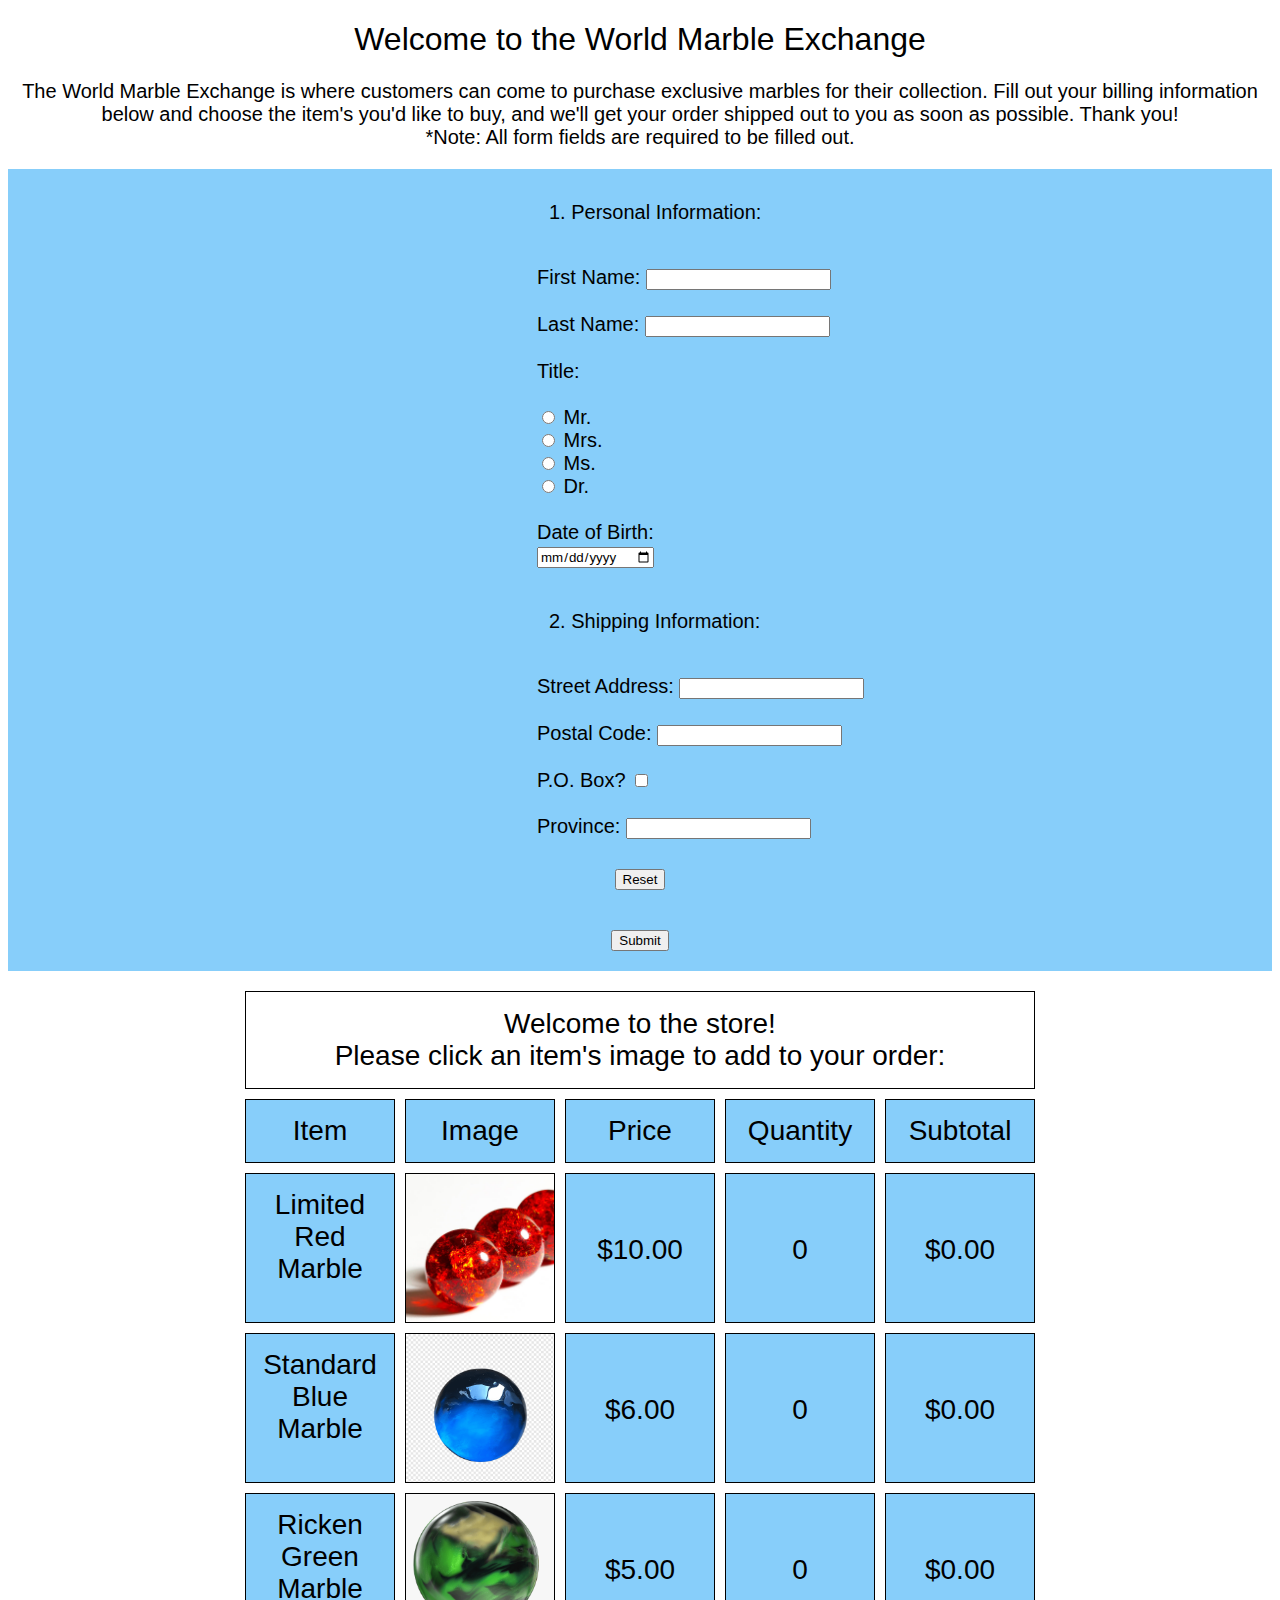
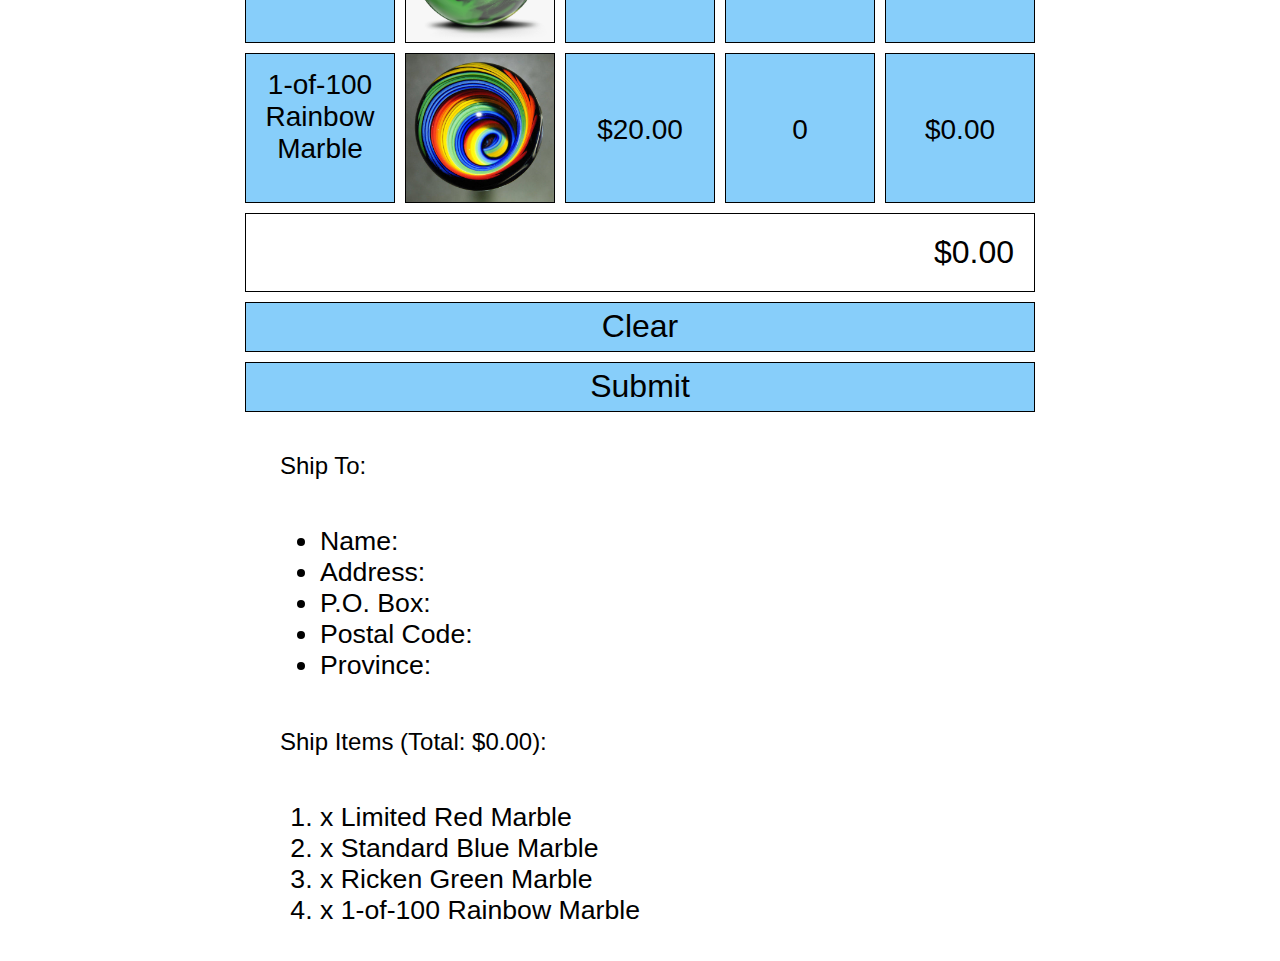
<file: marble-exchange/index.html>
<!DOCTYPE html>
<html lang="en">

<head>
    <meta charset="UTF-8">
    <meta http-equiv="X-UA-Compatible" content="IE=edge">
    <meta name="viewport" content="width=device-width, initial-scale=1.0">
    <link rel="stylesheet" href="style.css">
    <script type="json" src="data.json"></script>
    <script src="script.js" defer></script>
    <title>Storefront</title>
</head>

<body>

    <h1>Welcome to the World Marble Exchange</h1>
    <p>The World Marble Exchange is where customers can come to purchase exclusive marbles for their collection. Fill
        out your billing information below and choose the item's you'd like to buy, and we'll get your order shipped out
        to you as soon as possible. Thank you!<br>*Note: All form fields are required to be filled out.
    </p>
    <section class="form-wrapper">

        <div id="error"></div>
        <form id="form">
            <fieldset>
                <legend><span class="number">1.</span> Personal Information:</legend><br>
                <label for="fname">First Name:</label>
                <input type="text" id="fname" name="user_first_name"><br><br>

                <label for="lname">Last Name:</label>
                <input type="text" id="lname" name="user_last_name"><br><br>

                <label>Title:</label><br><br>

                <input type="radio" id="mr" value="Mr." name="user_title">
                <label for="mr">Mr.</label><br>


                <input type="radio" id="mrs" value="Mrs." name="user_title">
                <label for="mrs">Mrs.</label><br>


                <input type="radio" id="ms" value="Ms." name="user_title">
                <label for="ms">Ms.</label><br>


                <input type="radio" id="dr" value="Dr." name="user_title">
                <label for="dr">Dr.</label><br><br>

                <label for="dob">Date of Birth:</label><br>
                <input type="date" id="dob" name="user_dob">

            </fieldset>
            <fieldset>
                <legend><span class="number">2.</span> Shipping Information:</legend><br>
                <label for="address">Street Address:</label>
                <input type="text" id="address" name="user_address"><br><br>

                <label for="postal">Postal Code:</label>
                <input type="text" id="postal" name="user_postal"><br><br>

                <label for="pobox">P.O. Box?</label>
                <input type="checkbox" id="pobox" name="user_pobox"><br><br>

                <label for="prov">Province:</label>
                <input list="provinces" id="prov" name="user_province">

                <datalist id="provinces">
                    <option value="Alberta"></option>
                    <option value="British Columbia"></option>
                    <option value="Manitoba"></option>
                    <option value="New Brunswick"></option>
                    <option value="Newfoundland and Labrador"></option>
                    <option value="Nova Scotia"></option>
                    <option value="Ontario"></option>
                    <option value="Prince Edward Island"></option>
                    <option value="Quebec"></option>
                    <option value="Saskatchewan"></option>
                </datalist>
            </fieldset>

            <input type="reset">
        </form>
        <button id="submit-form">Submit</button>
    </section>
    <div class="grid">
        <div class="welcome">Welcome to the store!<br> Please click an item's image to add to your order:</div>

        <div class="heading">Item</div>
        <div class="heading">Image</div>
        <div class="heading">Price</div>
        <div class="heading">Quantity</div>
        <div class="heading">Subtotal</div>

        <div id="item1name" class="heading"></div>
        <button data-item value="item1" id="button1"></button>
        <div data-item1price></div>
        <div data-item1quantity class="total">0</div>
        <div data-item1sub class="total">$0.00</div>

        <div id="item2name" class="heading"></div>
        <button data-item value="item2" id="button2"></button>
        <div data-item2price></div>
        <div data-item2quantity class="total">0</div>
        <div data-item2sub class="total">$0.00</div>

        <div id="item3name" class="heading"></div>
        <button data-item value="item3" id="button3"></button>
        <div data-item3price></div>
        <div data-item3quantity class="total">0</div>
        <div data-item3sub class="total">$0.00</div>

        <div id="item4name" class="heading"></div>
        <button data-item value="item4" id="button4"></button>
        <div data-item4price></div>
        <div data-item4quantity class="total">0</div>
        <div data-item4sub class="total">$0.00</div>

        <div data-total class="total" id="grand-total">$0.00</div>
        <button data-clear class="aux-button">Clear</button>
        <button data-submit class="aux-button">Submit</button>
    </div>

    <div class="personal">
        <h2>Ship To: </h2>
        <ul>
            <li id="li-name">Name: </li>
            <!--<li id="#li-dob">D.O.B.: </li>-->
            <li id="li-address">Address:</li>
            <li id="li-pobox">P.O. Box:</li>
            <li id="li-postal">Postal Code: </li>
            <li id="li-province">Province: </li>
        </ul>
        <h2 id="ship-items">Ship Items (Total: $0.00): </h2>
        <ol>
            <li id="li-red">x Limited Red Marble</li>
            <li id="li-blue">x Standard Blue Marble</li>
            <li id="li-green">x Ricken Green Marble</li>
            <li id="li-rainbow">x 1-of-100 Rainbow Marble</li>
        </ol>
    </div>
</body>

</html>
</file>
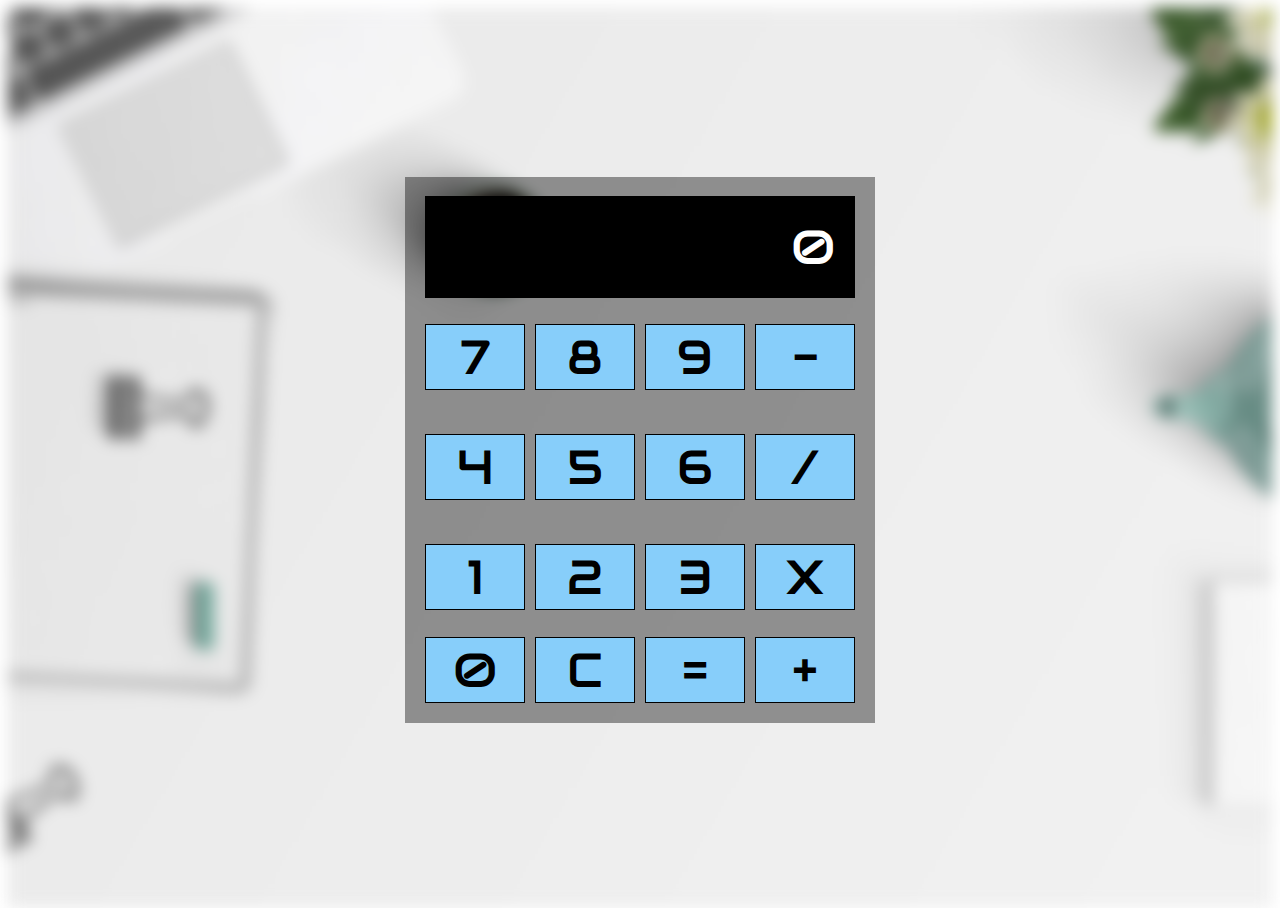
<file: web-calculator/index.html>
<!DOCTYPE html>
<html lang="en">

<head>
    <meta charset="UTF-8">
    <meta http-equiv="X-UA-Compatible" content="IE=edge">
    <meta name="viewport" content="width=device-width, initial-scale=1.0">
    <link rel="stylesheet" href="https://fonts.googleapis.com/css?family=Audiowide">
    <style>
        *,
        *::before,
        *::after {
            box-sizing: border-box;
            font-weight: normal;
            font-family: "Audiowide", sans-serif;
        }

        body,
        html {
            height: 100%;
        }

        .background {

            background-image: url("pexels-pixabay-434337.jpg");
            filter: blur(8px);
            height: 100%;
            background-position: center;
            background-repeat: no-repeat;
            background-size: cover;
        }

        .grid {
            background-color: rgb(0, 0, 0);
            background-color: rgba(0, 0, 0, 0.4);
            color: white;
            position: absolute;
            top: 50%;
            left: 50%;
            transform: translate(-50%, -50%);
            z-index: 2;
            padding: 20px;
            text-align: center;
            display: grid;
            align-items: center;
            justify-content: center;
            grid-gap: 10px;
            grid-template-columns: repeat(4, 100px);
            grid-template-rows: repeat(4, 100px);
        }

        .grid button {
            border: 1px solid black;
            outline: none;
            font-size: 3rem;
            background-color: lightskyblue;

        }

        .grid button:hover {
            background-color: aliceblue;
        }

        .output {
            grid-column: 1 / -1;
            background-color: black;
            text-align: right;
            padding: 20px;
            font-size: 3rem;
        }

        .output result {
            color: black;
        }
    </style>
    <script src="script.js" defer></script>
    <title>Calculator</title>
</head>

<body>
    <div class="background"></div>
    <div class="grid">
        <div class="output">
            <div data-result class="result">0</div>
        </div>
        <button data-number>7</button>
        <button data-number>8</button>
        <button data-number>9</button>
        <button data-operation>-</button>
        <button data-number>4</button>
        <button data-number>5</button>
        <button data-number>6</button>
        <button data-operation>/</button>
        <button data-number>1</button>
        <button data-number>2</button>
        <button data-number>3</button>
        <button data-operation>X</button>
        <button data-number>0</button>
        <button data-clear>C</button>
        <button data-equals>=</button>
        <button data-operation>+</button>
    </div>

</body>

</html>
</file>
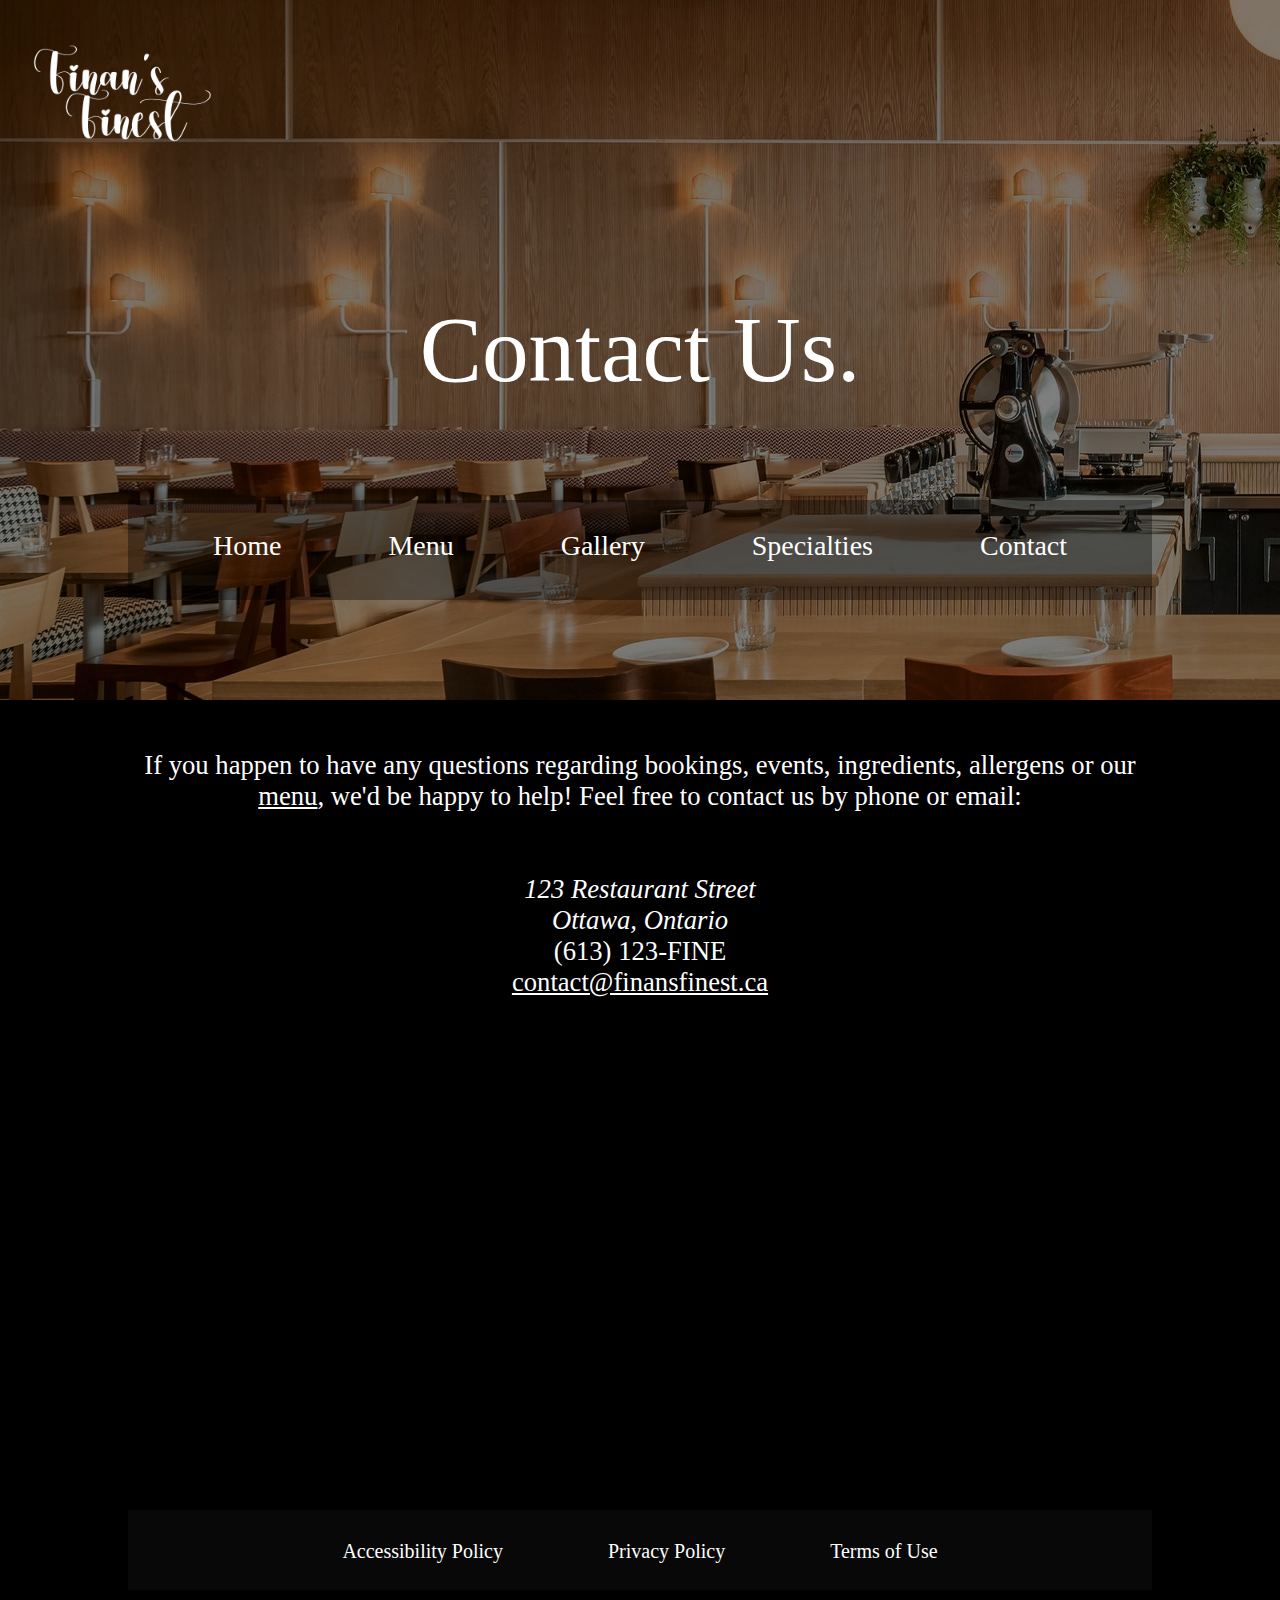
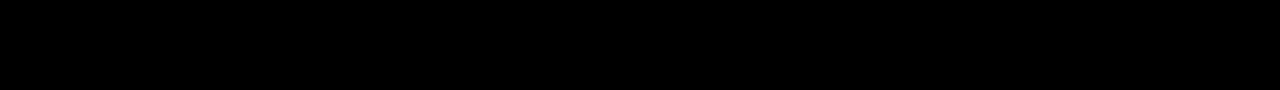
<file: restaurant/contact.html>
<!DOCTYPE html>
<html lang="en">

<head>
    <meta charset="UTF-8">
    <meta http-equiv="X-UA-Compatible" content="IE=edge">
    <meta name="viewport" content="width=device-width, initial-scale=1.0">
    <meta author="Jai Gaignery">
    <meta email="gaig0002@algonquinlive.com">
    <meta student-number="041035546">
    <link rel="stylesheet" href="style.css">
    <title>Finan's Finest - Contact</title>
</head>

<body>
    <div id="contact-topper">
        <header>
            <a href="index.html"> <img src="images/logo.png" alt="logo"></a>
        </header>

        <div class="top-container">

            <div class="topic">
                Contact Us.
            </div>

            <nav>
                <a href="index.html">Home</a>
                <a href="menu.html">Menu</a>
                <a href="gallery.html">Gallery</a>
                <a href="specialties.html">Specialties</a>
                <a href="contact.html">Contact</a>
                
            </nav>
        </div>
    </div>
    <div class="container">
        <main>
            If you happen to have any questions regarding bookings, events, ingredients, allergens or our <a href="menu.html">menu</a>, we'd be
            happy to help!
            Feel free to contact us by phone or email:<br><br><br>

            <address>
                123 Restaurant Street<br>
                Ottawa, Ontario
            </address>
            (613) 123-FINE<br>
            <a href="mailto:fluffyfriends@catdaycare.ca?subject=inquiry%20from%20website">
                contact@finansfinest.ca</a><br><br><br>

            <section class="map">
                <iframe
                    src="https://www.google.com/maps/embed?pb=!1m18!1m12!1m3!1d2804.047151264898!2d-75.76292608423601!3d45.347860449219475!2m3!1f0!2f0!3f0!3m2!1i1024!2i768!4f13.1!3m3!1m2!1s0x4cce07afd713c56d%3A0xb73cbaee6d47a756!2s1385%20Woodroffe%20Ave%2C%20Nepean%2C%20ON%20K2G%201V8!5e0!3m2!1sen!2sca!4v1636079202860!5m2!1sen!2sca"
                    width="600" height="450" style="border:0;" allowfullscreen="" loading="lazy"></iframe>
            </section>

        </main>

        <footer>
            <nav>
                <a href="#">Accessibility Policy</a>
                <a href="#">Privacy Policy</a>
                <a href="#">Terms of Use</a>
            </nav>
        </footer>
    </div>
</body>

</html>
</file>
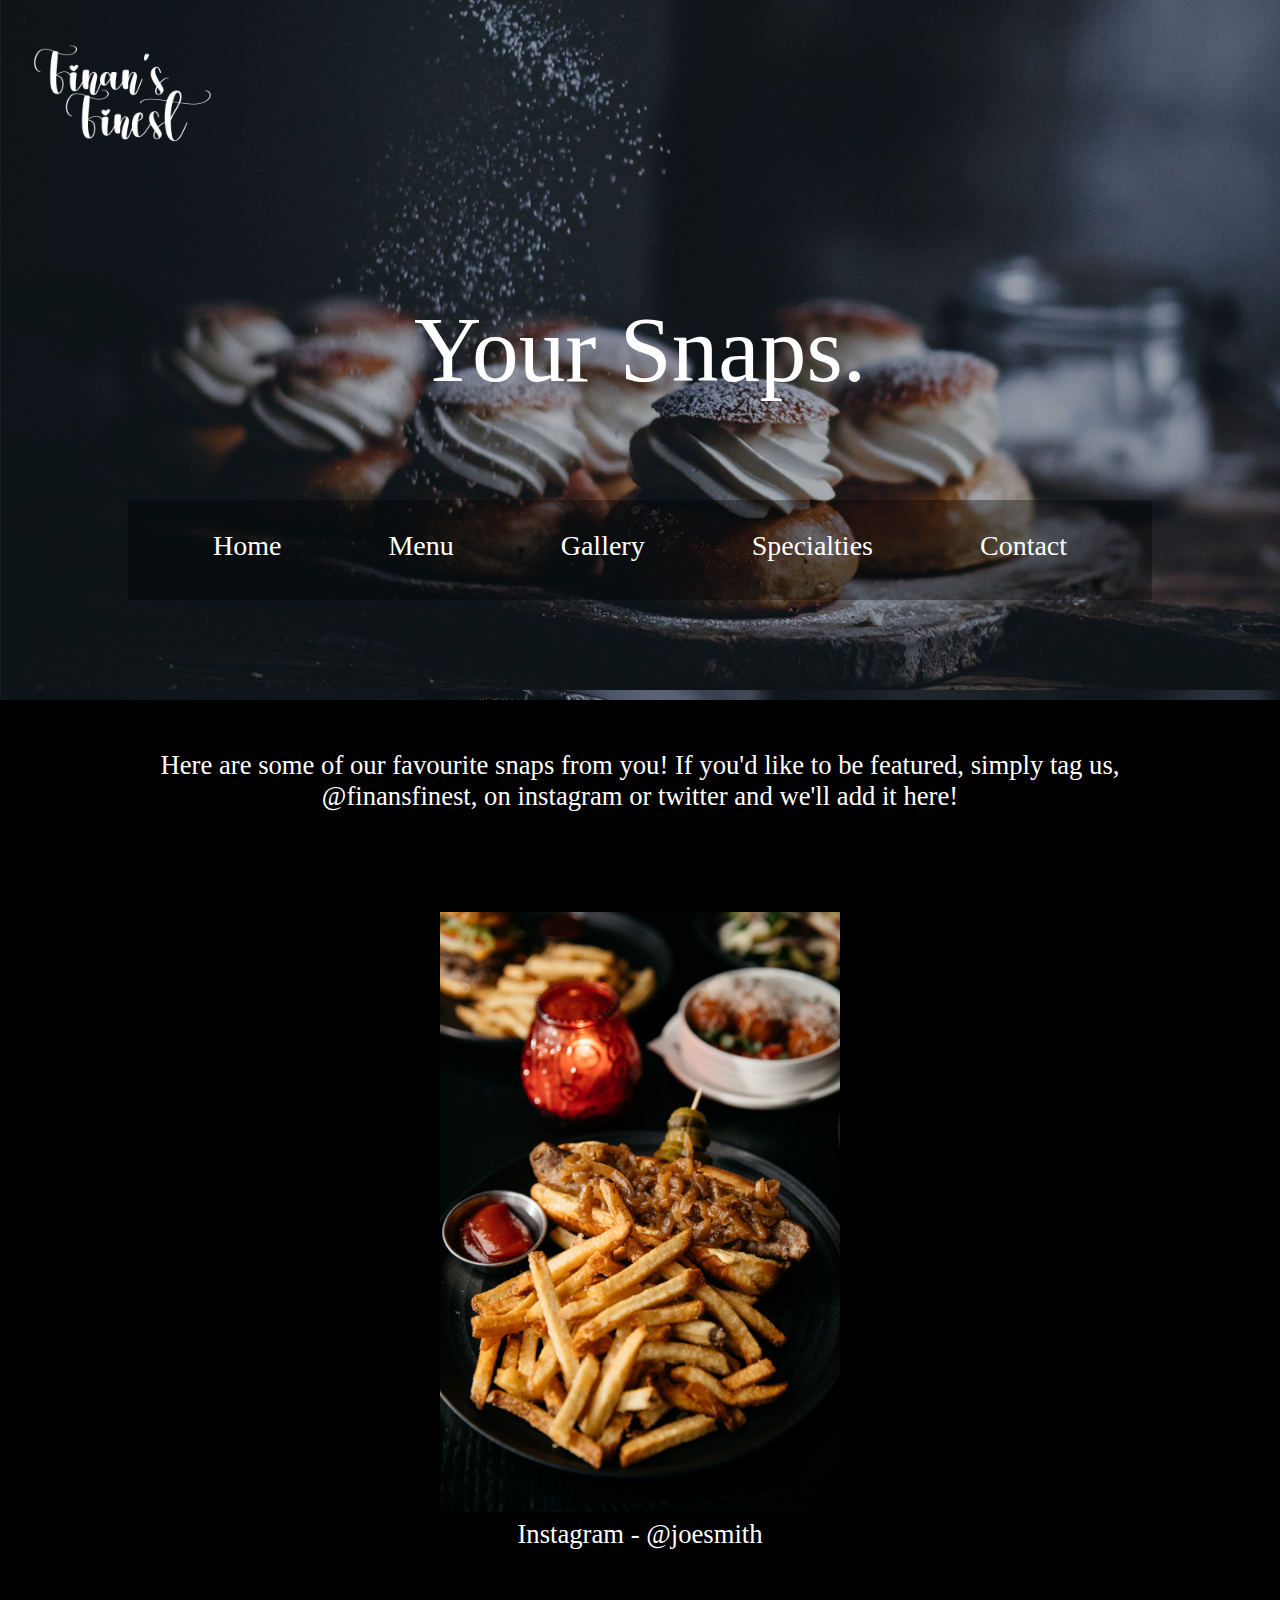
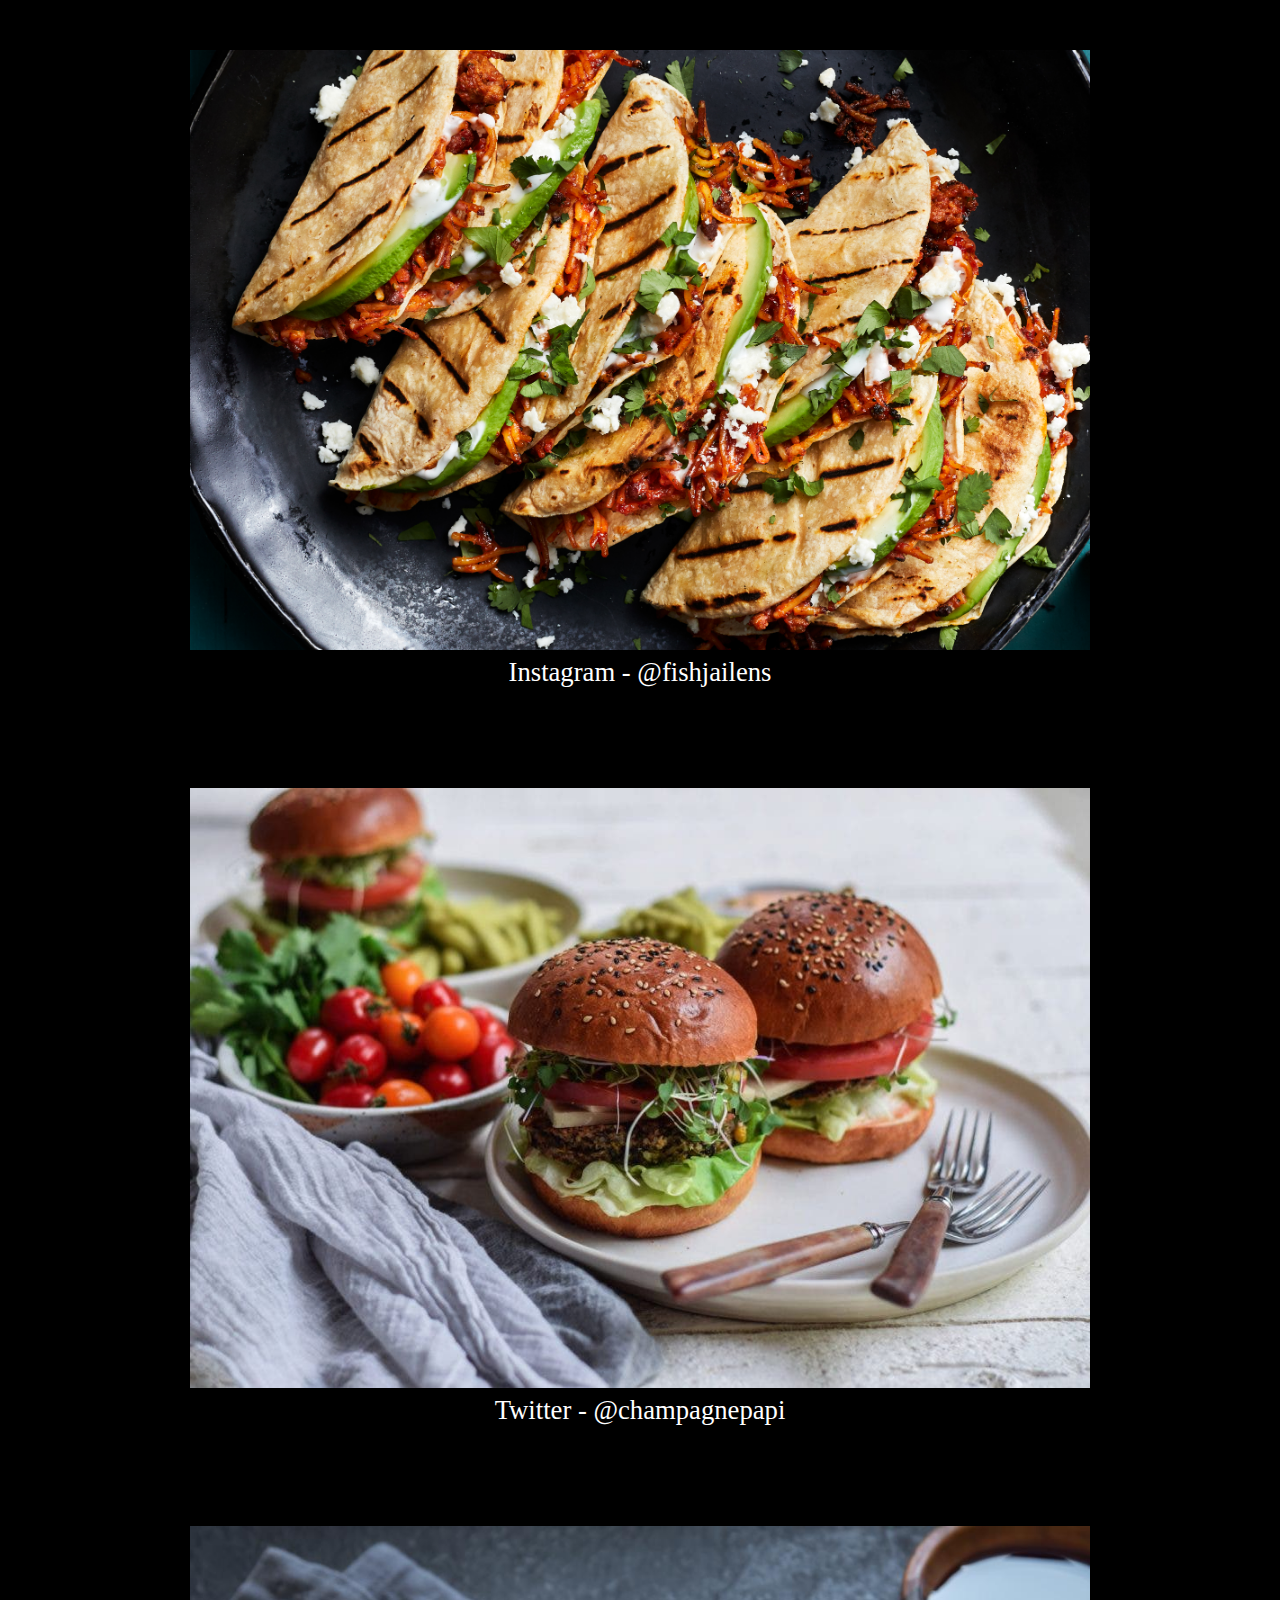
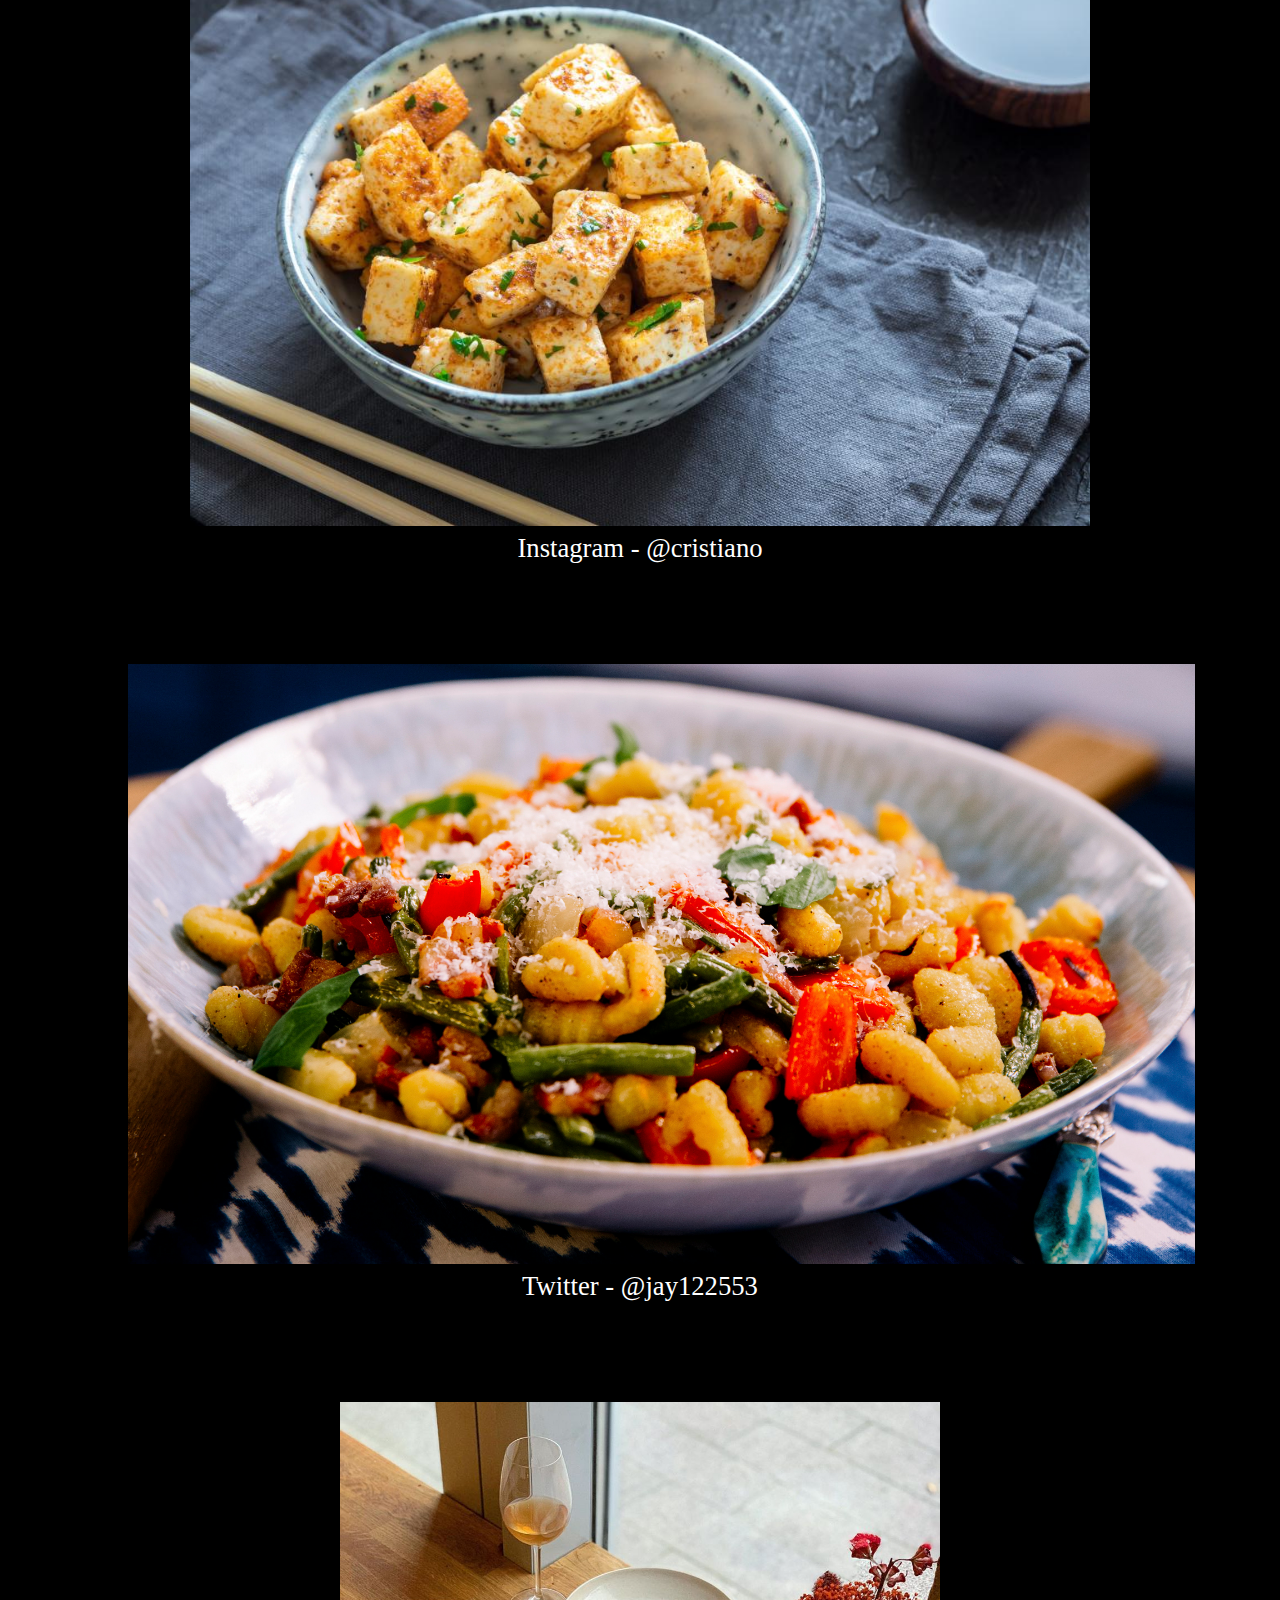
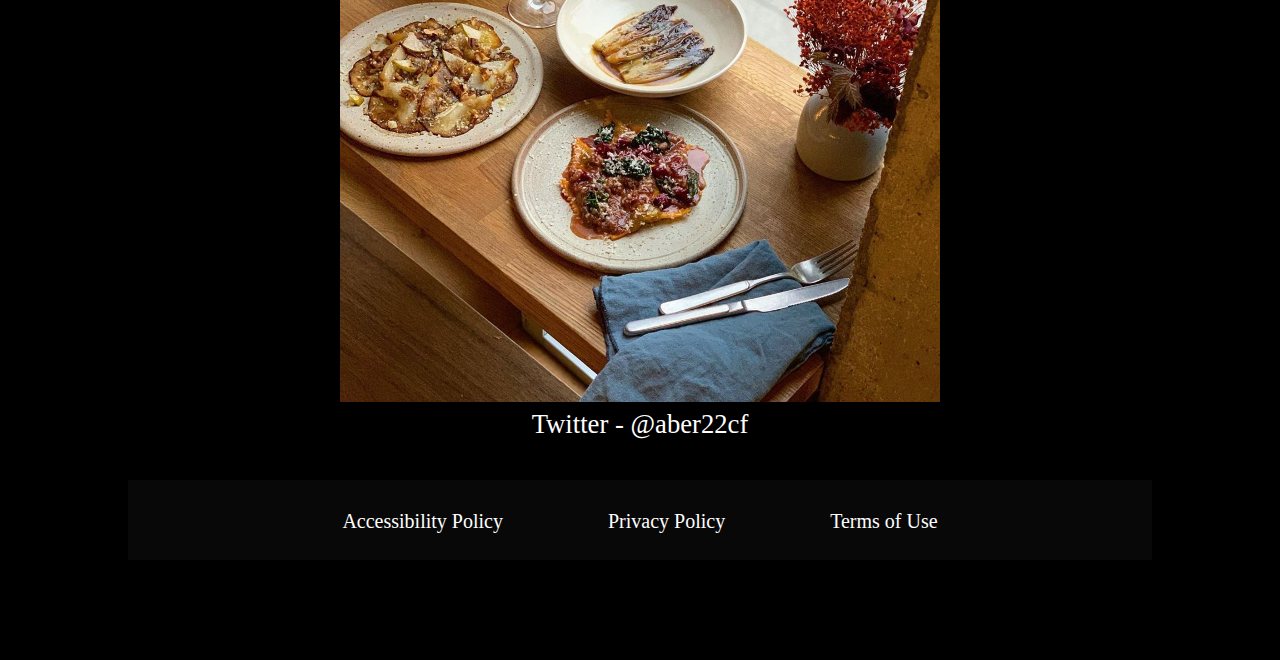
<file: restaurant/gallery.html>
<!DOCTYPE html>
<html lang="en">

<head>
    <meta charset="UTF-8">
    <meta http-equiv="X-UA-Compatible" content="IE=edge">
    <meta name="viewport" content="width=device-width, initial-scale=1.0">
    <meta author="Jai Gaignery">
    <meta email="gaig0002@algonquinlive.com">
    <meta student-number="041035546">
    <link rel="stylesheet" href="style.css">
    <title>Finan's Finest - Gallery</title>
</head>

<body>
    <div id="gallery-topper">

        <header>
            <a href="index.html"> <img src="images/logo.png" alt="logo"></a>
        </header>

        <div class="top-container">

            <div class="topic">
                Your Snaps.
            </div>

            <nav>
                <a href="index.html">Home</a>
                <a href="menu.html">Menu</a>
                <a href="gallery.html">Gallery</a>
                <a href="specialties.html">Specialties</a>
                <a href="contact.html">Contact</a>
            </nav>
        </div>
    </div>
    <div class="container">
        <main>
            Here are some of our favourite snaps from you! If you'd like to be featured, simply tag us, @finansfinest,
            on instagram or twitter and we'll add it here!
            <div id="gallery-img">
                <img src="images/101+Food+Photography+Tips.jfif" alt="@joemsith instagram photo"><figcaption>Instagram - @joesmith</figcaption>
                <img src="images/fideos-secos-tacos-FT-RECIPE0420-1.jpg" alt="@fishjailens instagram photo"><figcaption>Instagram - @fishjailens</figcaption>
                <img src="images/BBBURGER8-1024x683-1024x683.jpg" alt="@champagnepapi twitter photo"><figcaption>Twitter - @champagnepapi</figcaption>
                <img src="images/stir-fried-tofu-in-a-bowl-which-is-part-of-the-soft-food-diet.jpg" alt="@cristiano instagram photo"><figcaption>Instagram - @cristiano</figcaption>
                <img src="images/8080891.jpg" alt="@jay122553 twitter photo"><figcaption>Twitter - @jay122553</figcaption>
                <img src="images/72201240-745268935969709-764258836165042275-n-1600337316.jpg" alt="@aber22cf twitter photo"><figcaption>Twitter - @aber22cf</figcaption>
            </div>
        </main>

        <footer>
            <nav>
                <a href="#">Accessibility Policy</a>
                <a href="#">Privacy Policy</a>
                <a href="#">Terms of Use</a>
            </nav>
        </footer>
    </div>
</body>

</html>
</file>
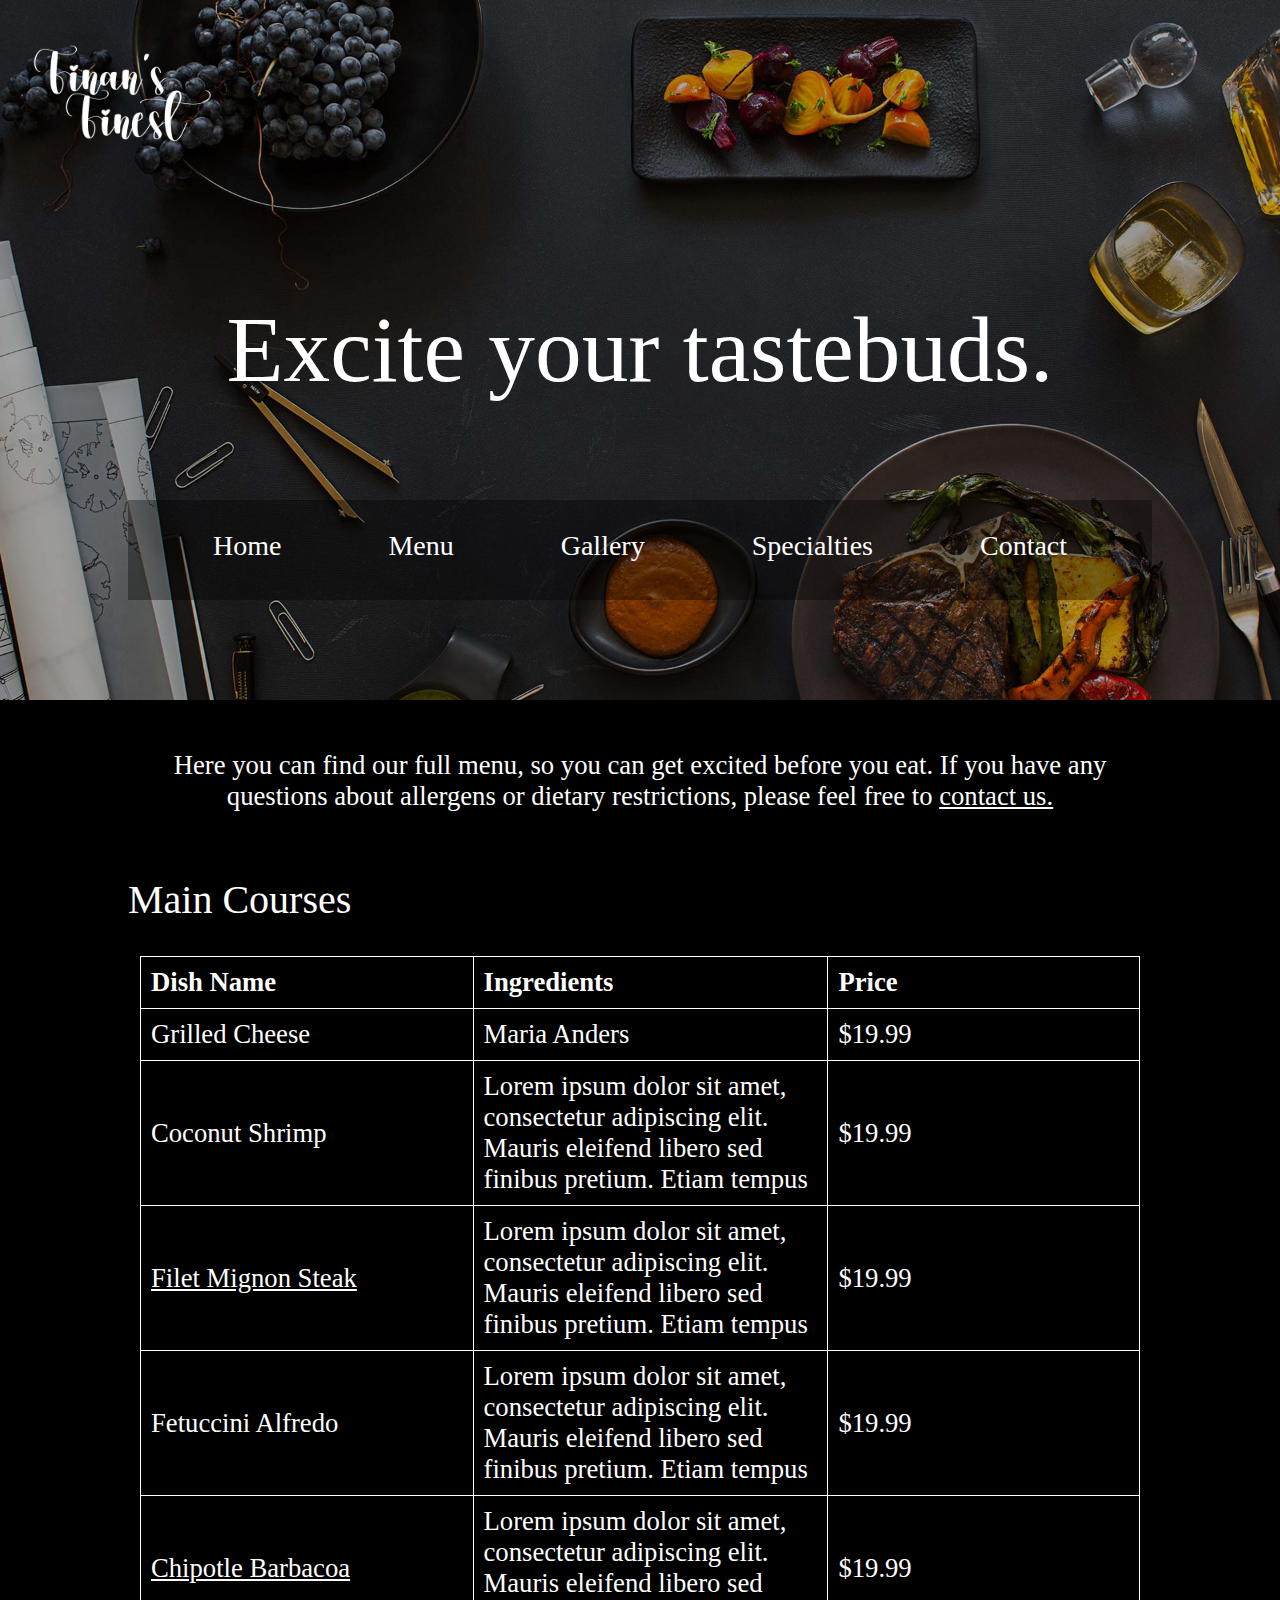
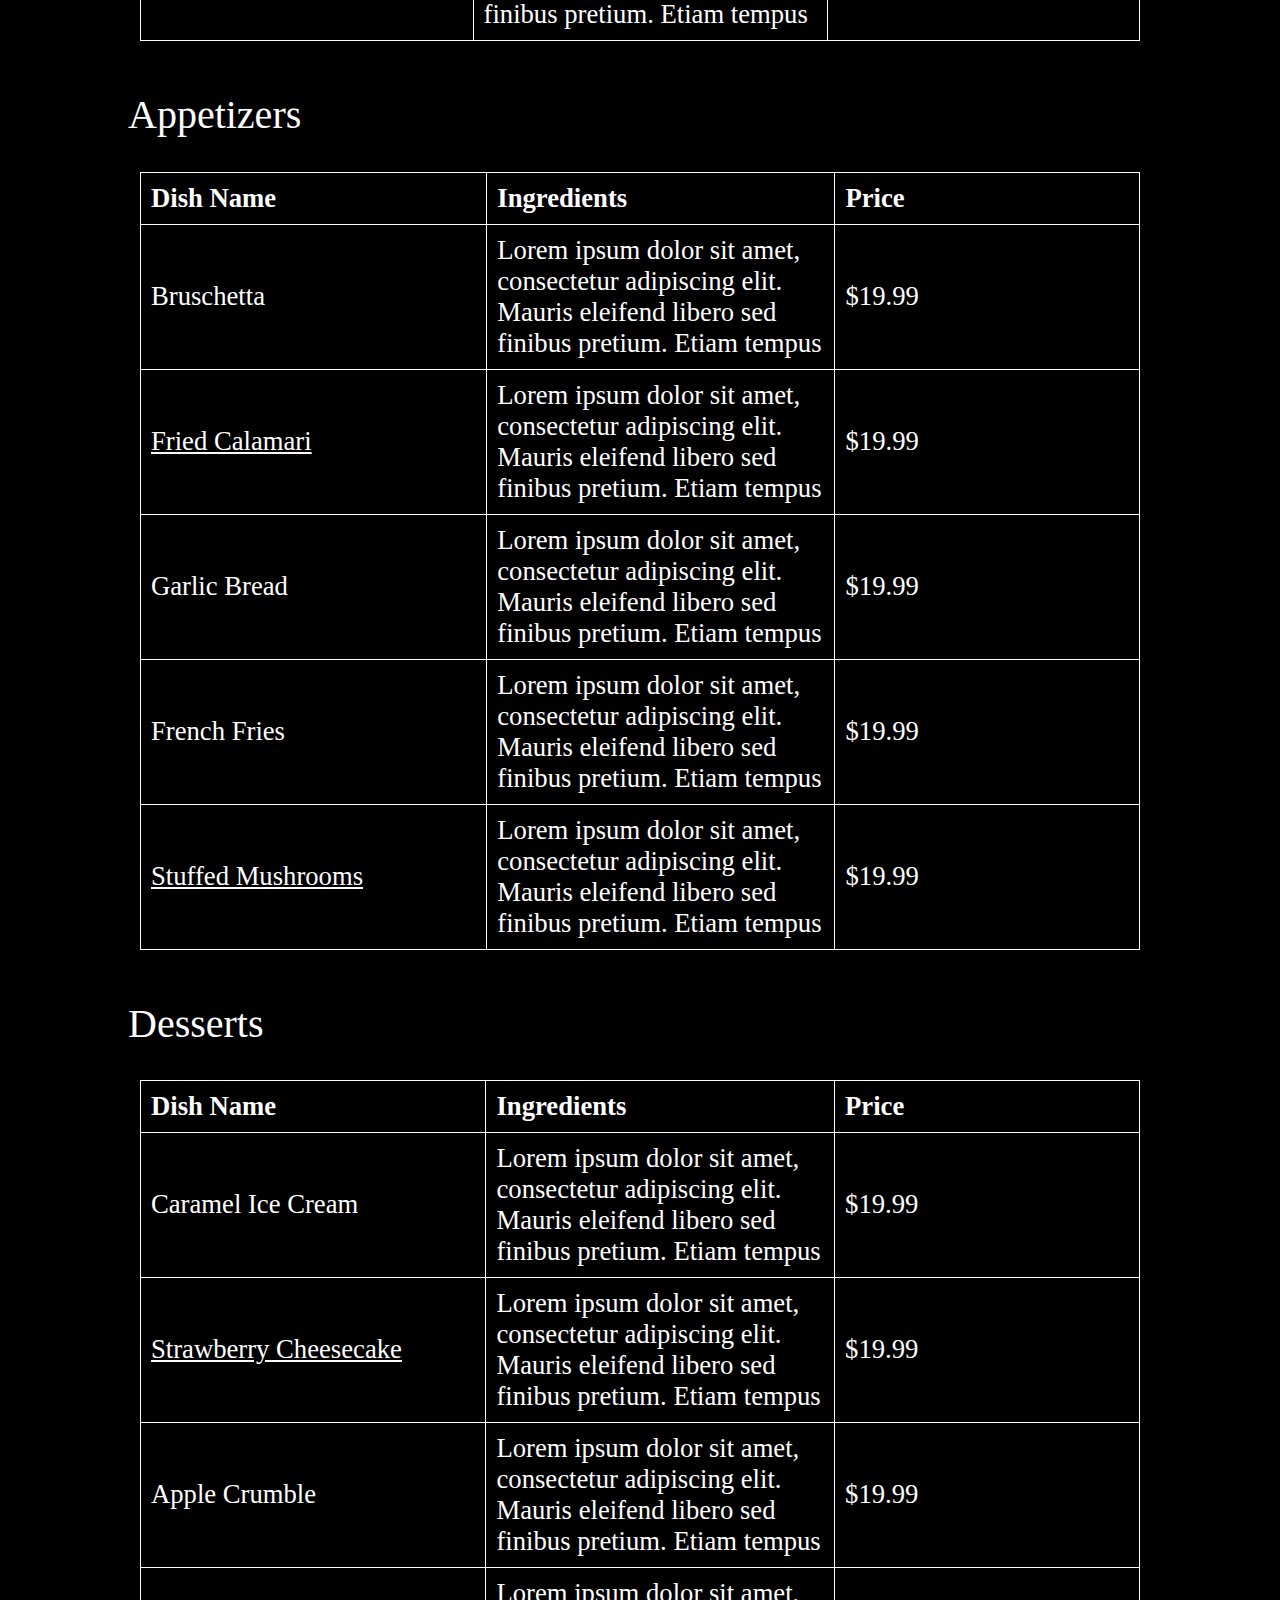
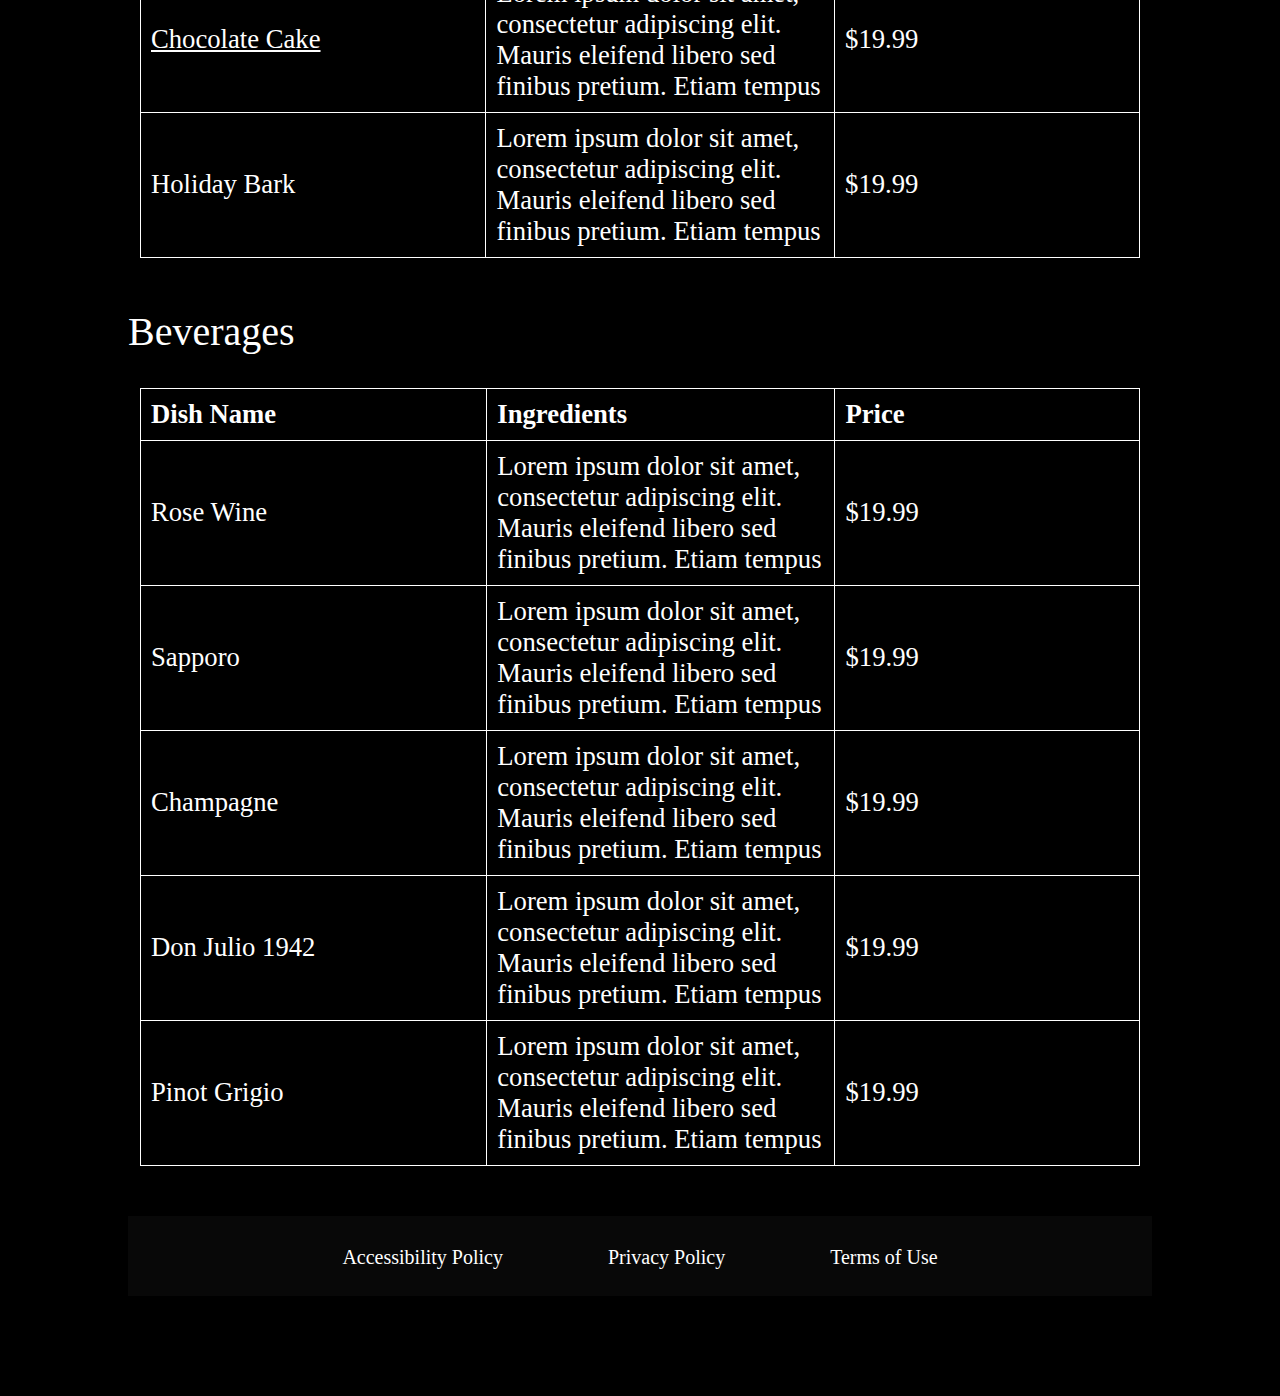
<file: restaurant/menu.html>
<!DOCTYPE html>
<html lang="en">

<head>
    <meta charset="UTF-8">
    <meta http-equiv="X-UA-Compatible" content="IE=edge">
    <meta name="viewport" content="width=device-width, initial-scale=1.0">
    <meta author="Jai Gaignery">
    <meta email="gaig0002@algonquinlive.com">
    <meta student-number="041035546">
    <link rel="stylesheet" href="style.css">
    <title>Finan's Finest - Menu</title>
</head>

<body>
    <div id="menu-topper">
        <header>
            <a href="index.html"> <img src="images/logo.png" alt="logo"></a>
        </header>

        <div class="top-container">

            <div class="topic">
                Excite your tastebuds.
            </div>

            <nav>
                <a href="index.html">Home</a>
                <a href="menu.html">Menu</a>
                <a href="gallery.html">Gallery</a>
                <a href="specialties.html">Specialties</a>
                <a href="contact.html">Contact</a>
            </nav>
        </div>
    </div>
    <div class="container">
        <main>
            Here you can find our full menu, so you can get excited before you eat. If you have any questions about
            allergens
            or dietary restrictions, please feel free to <a href="contact.html">contact us.</a><br><br>

            <h2>Main Courses</h2>
            <table>
                <tr>
                    <th>Dish Name</th>
                    <th>Ingredients</th>
                    <th>Price</th>
                </tr>
                <tr>
                    <td>Grilled Cheese</td>
                    <td>Maria Anders</td>
                    <td>$19.99</td>
                </tr>
                <tr>
                    <td>Coconut Shrimp</td>
                    <td>Lorem ipsum dolor sit amet, consectetur adipiscing elit. Mauris eleifend libero sed finibus pretium. Etiam
            tempus</td>
                    <td>$19.99</td>
                </tr>
                <tr>
                    <td><a href="specialties.html#fm" id="fm">Filet Mignon Steak</a></td>
                    <td>Lorem ipsum dolor sit amet, consectetur adipiscing elit. Mauris eleifend libero sed finibus pretium. Etiam
            tempus</td>
                    <td>$19.99</td>
                </tr>
                <tr>
                    <td>Fetuccini Alfredo</td>
                    <td>Lorem ipsum dolor sit amet, consectetur adipiscing elit. Mauris eleifend libero sed finibus pretium. Etiam
            tempus</td>
                    <td>$19.99</td>
                </tr>
                <tr>
                    <td><a href="specialties.html#cb" id="cb">Chipotle Barbacoa</a></td>
                    <td>Lorem ipsum dolor sit amet, consectetur adipiscing elit. Mauris eleifend libero sed finibus pretium. Etiam
                        tempus</td>
                    <td>$19.99</td>
                </tr>
            </table>

            <h2>Appetizers</h2>
            <table>
                <tr>
                    <th>Dish Name</th>
                    <th>Ingredients</th>
                    <th>Price</th>
                </tr>
                <tr>
                    <td>Bruschetta</td>
                    <td>Lorem ipsum dolor sit amet, consectetur adipiscing elit. Mauris eleifend libero sed finibus pretium. Etiam
                        tempus</td>
                    <td>$19.99</td>
                </tr>
                <tr>
                    <td><a href="specialties.html#fc" id="fc">Fried Calamari</a></td>
                    <td>Lorem ipsum dolor sit amet, consectetur adipiscing elit. Mauris eleifend libero sed finibus pretium. Etiam
                        tempus</td>
                    <td>$19.99</td>
                    </tr>
                <tr>
                    <td>Garlic Bread</td>
                    <td>Lorem ipsum dolor sit amet, consectetur adipiscing elit. Mauris eleifend libero sed finibus pretium. Etiam
                        tempus</td>
                    <td>$19.99</td>
                </tr>
                <tr>
                    <td>French Fries</td>
                    <td>Lorem ipsum dolor sit amet, consectetur adipiscing elit. Mauris eleifend libero sed finibus pretium. Etiam
                        tempus</td>
                    <td>$19.99</td>
                </tr>
                <tr>
                    <td><a href="specialties.html#sm" id="sm">Stuffed Mushrooms</a></td>
                    <td>Lorem ipsum dolor sit amet, consectetur adipiscing elit. Mauris eleifend libero sed finibus pretium. Etiam
                        tempus</td>
                    <td>$19.99</td>
                </tr>
            </table>

            <h2>Desserts</h2>
            <table>
                <tr>
                    <th>Dish Name</th>
                    <th>Ingredients</th>
                    <th>Price</th>
                </tr>
                <tr>
                    <td>Caramel Ice Cream</td>
                    <td>Lorem ipsum dolor sit amet, consectetur adipiscing elit. Mauris eleifend libero sed finibus pretium. Etiam
                        tempus</td>
                    <td>$19.99</td>
                </tr>
                <tr>
                    <td><a href="specialties.html#sc" id="sc">Strawberry Cheesecake</a></td>
                    <td>Lorem ipsum dolor sit amet, consectetur adipiscing elit. Mauris eleifend libero sed finibus pretium. Etiam
                        tempus</td>
                    <td>$19.99</td>
                </tr>
                <tr>
                    <td>Apple Crumble</td>
                    <td>Lorem ipsum dolor sit amet, consectetur adipiscing elit. Mauris eleifend libero sed finibus pretium. Etiam
                        tempus</td>
                    <td>$19.99</td>
                </tr>
                <tr>
                    <td><a href="specialties.html#cc" id="cc">Chocolate Cake</a></td>
                    <td>Lorem ipsum dolor sit amet, consectetur adipiscing elit. Mauris eleifend libero sed finibus pretium. Etiam
                        tempus</td>
                    <td>$19.99</td>
                </tr>
                <tr>
                    <td>Holiday Bark</td>
                    <td>Lorem ipsum dolor sit amet, consectetur adipiscing elit. Mauris eleifend libero sed finibus pretium. Etiam
                        tempus</td>
                    <td>$19.99</td>
                </tr>
            </table>

            <h2>Beverages</h2>
            <table>
                <tr>
                    <th>Dish Name</th>
                    <th>Ingredients</th>
                    <th>Price</th>
                </tr>
                <tr>
                    <td>Rose Wine</td>
                    <td>Lorem ipsum dolor sit amet, consectetur adipiscing elit. Mauris eleifend libero sed finibus pretium. Etiam
                        tempus</td>
                    <td>$19.99</td>
                </tr>
                <tr>
                    <td>Sapporo</td>
                    <td>Lorem ipsum dolor sit amet, consectetur adipiscing elit. Mauris eleifend libero sed finibus pretium. Etiam
                        tempus</td>
                    <td>$19.99</td>
                </tr>
                <tr>
                    <td>Champagne</td>
                    <td>Lorem ipsum dolor sit amet, consectetur adipiscing elit. Mauris eleifend libero sed finibus pretium. Etiam
                        tempus</td>
                    <td>$19.99</td>
                </tr>
                <tr>
                    <td>Don Julio 1942</td>
                    <td>Lorem ipsum dolor sit amet, consectetur adipiscing elit. Mauris eleifend libero sed finibus pretium. Etiam
                        tempus</td>
                    <td>$19.99</td>
                </tr>
                <tr>
                    <td>Pinot Grigio</td>
                    <td>Lorem ipsum dolor sit amet, consectetur adipiscing elit. Mauris eleifend libero sed finibus pretium. Etiam
                        tempus</td>
                    <td>$19.99</td>
                </tr>
            </table>

        </main>

        <footer>
            <nav>
                <a href="#">Accessibility Policy</a>
                <a href="#">Privacy Policy</a>
                <a href="#">Terms of Use</a>
            </nav>
        </footer>
    </div>
</body>

</html>
</file>
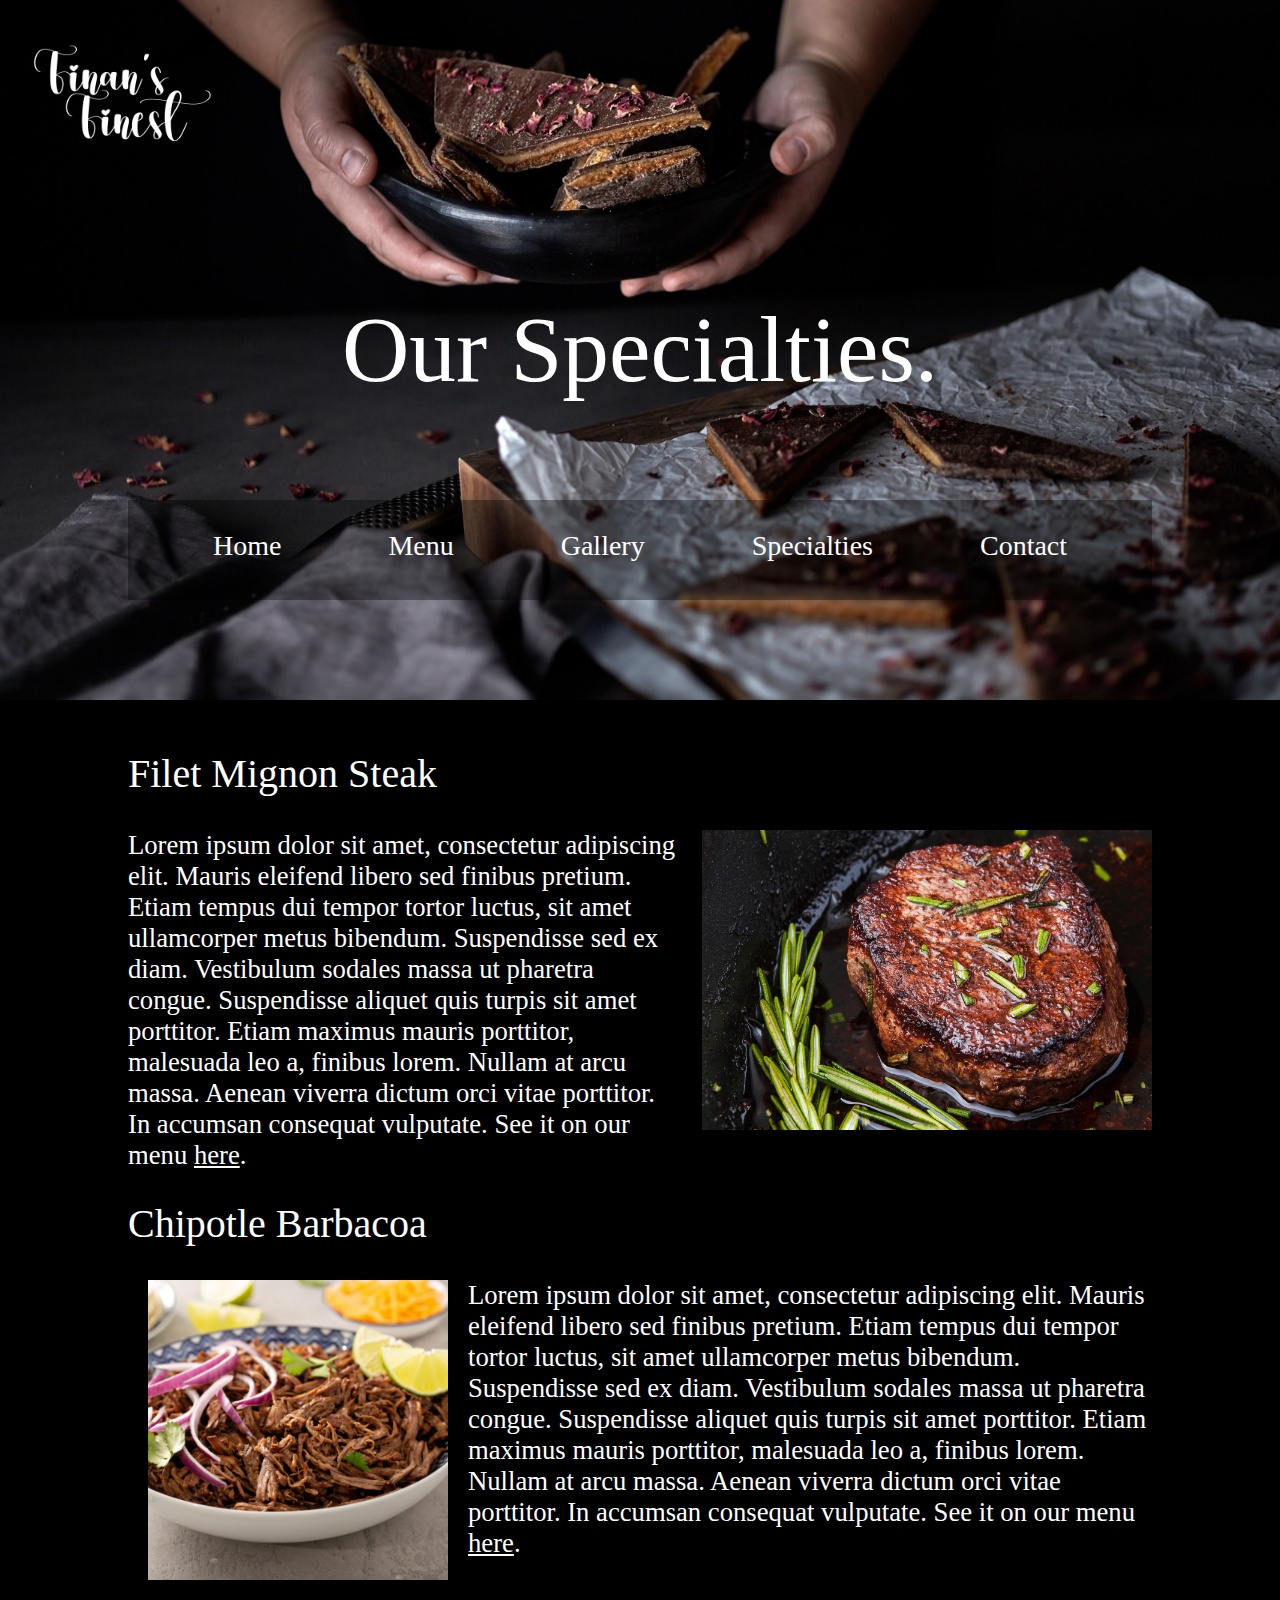
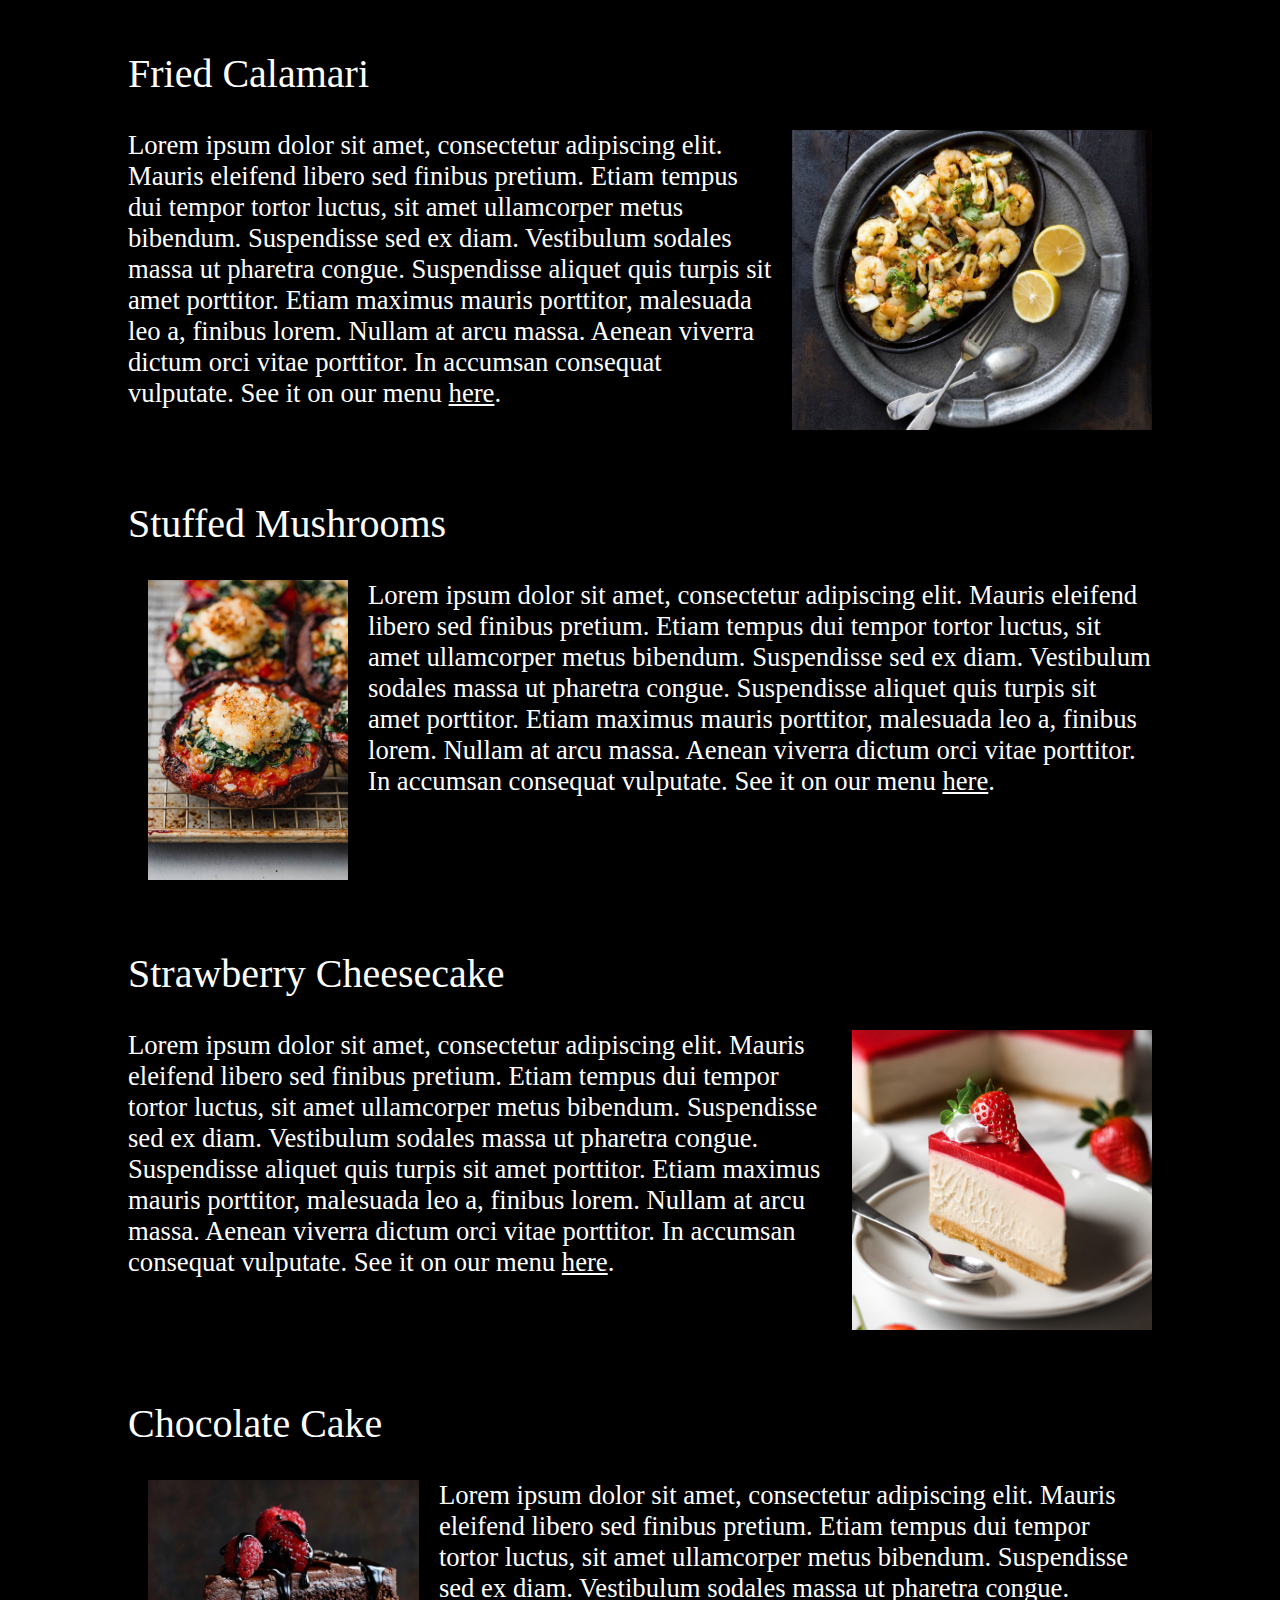
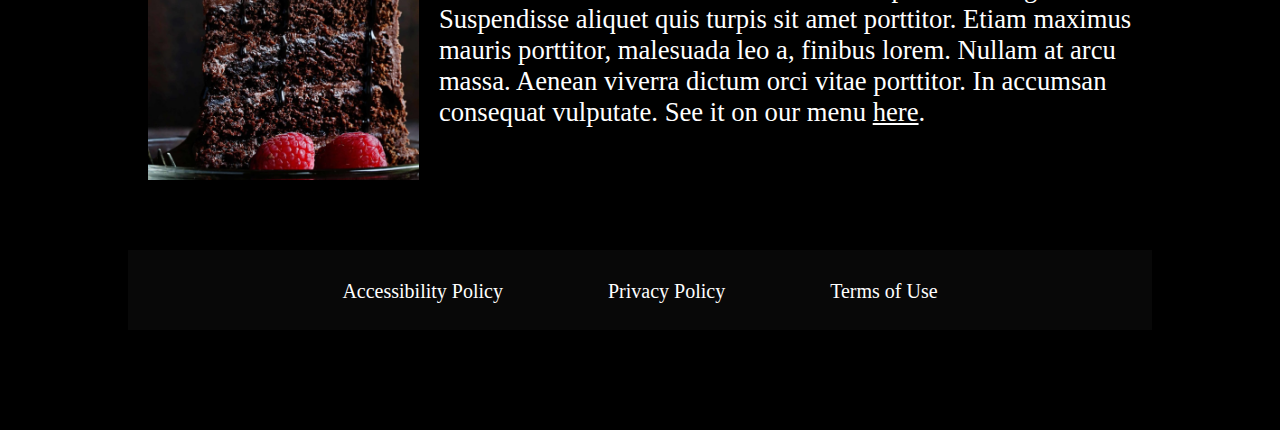
<file: restaurant/specialties.html>
<!DOCTYPE html>
<html lang="en">

<head>
    <meta charset="UTF-8">
    <meta http-equiv="X-UA-Compatible" content="IE=edge">
    <meta name="viewport" content="width=device-width, initial-scale=1.0">
    <meta author="Jai Gaignery">
    <meta email="gaig0002@algonquinlive.com">
    <meta student-number="041035546">
    <link rel="stylesheet" href="style.css">
    <title>Finan's Finest - Specialties</title>
</head>

<body>
    <div id="specialties-topper">

        <header>
            <a href="index.html"> <img src="images/logo.png" alt="logo"></a>
        </header>

        <div class="top-container">

            <div class="topic">
                Our Specialties.
            </div>

            <nav>
                <a href="index.html">Home</a>
                <a href="menu.html">Menu</a>
                <a href="gallery.html">Gallery</a>
                <a href="specialties.html">Specialties</a>
                <a href="contact.html">Contact</a>
                
            </nav>
        </div>
    </div>
    <div class="container">
        <main>
            <section>
                <h2 id="fm">            

                    Filet Mignon Steak
                </h2>
                    <p>
                        <img src="images/delish-filet-mignon-horizontal-1541189043.jpeg" alt="Filet Mignon" class="rightfloater">
                        Lorem ipsum dolor sit amet, consectetur adipiscing elit. Mauris eleifend libero sed finibus pretium. Etiam
                        tempus
                        dui tempor tortor luctus, sit amet ullamcorper metus bibendum. Suspendisse sed ex diam. Vestibulum sodales
                        massa ut
                        pharetra congue. Suspendisse aliquet quis turpis sit amet porttitor. Etiam maximus mauris porttitor,
                        malesuada leo
                        a, finibus lorem. Nullam at arcu massa. Aenean viverra dictum orci vitae porttitor. In accumsan consequat
                        vulputate. See it on our menu <a href="menu.html#fm">here</a>. 
                    </p>
            
            </section>
            <section>
                <h2 id="cb">            
                    Chipotle Barbacoa
                </h2>
                    <p>
                        <img src="images/lr-9596-720x720.jpg" alt="Chipotle Barbacoa" class="leftfloater">
                        Lorem ipsum dolor sit amet, consectetur adipiscing elit. Mauris eleifend libero sed finibus pretium. Etiam
                        tempus
                        dui tempor tortor luctus, sit amet ullamcorper metus bibendum. Suspendisse sed ex diam. Vestibulum sodales
                        massa ut
                        pharetra congue. Suspendisse aliquet quis turpis sit amet porttitor. Etiam maximus mauris porttitor,
                        malesuada leo
                        a, finibus lorem. Nullam at arcu massa. Aenean viverra dictum orci vitae porttitor. In accumsan consequat
                        vulputate. See it on our menu <a href="menu.html#cb">here</a>. 
                    </p>
            
            </section>
            <section>
                <h2 id="fc">
                    Fried Calamari
                </h2>
                    <p>
                        <img src="images/D79E7125-1FDC-4B38-8D79-71821C478DB3.jpg" alt="Fried Calamari" class="rightfloater">
                        Lorem ipsum dolor sit amet, consectetur adipiscing elit. Mauris eleifend libero sed finibus pretium. Etiam
                        tempus
                        dui tempor tortor luctus, sit amet ullamcorper metus bibendum. Suspendisse sed ex diam. Vestibulum sodales
                        massa ut
                        pharetra congue. Suspendisse aliquet quis turpis sit amet porttitor. Etiam maximus mauris porttitor,
                        malesuada leo
                        a, finibus lorem. Nullam at arcu massa. Aenean viverra dictum orci vitae porttitor. In accumsan consequat
                        vulputate. See it on our menu <a href="menu.html#fc">here</a>. 
                    </p>
            
            </section>
            <section>
                <h2 id="sm">            

                    Stuffed Mushrooms
                </h2>
                    <p>
                        <img src="images/stuffed-portobello-mushrooms-1-12.jpg" alt="Stuffed Mushrooms" class="leftfloater">
                        Lorem ipsum dolor sit amet, consectetur adipiscing elit. Mauris eleifend libero sed finibus pretium. Etiam
                        tempus
                        dui tempor tortor luctus, sit amet ullamcorper metus bibendum. Suspendisse sed ex diam. Vestibulum sodales
                        massa ut
                        pharetra congue. Suspendisse aliquet quis turpis sit amet porttitor. Etiam maximus mauris porttitor,
                        malesuada leo
                        a, finibus lorem. Nullam at arcu massa. Aenean viverra dictum orci vitae porttitor. In accumsan consequat
                        vulputate. See it on our menu <a href="menu.html#sm">here</a>.
                    </p>
            
            </section>
            <section>
                <h2 id="sc">            

                    Strawberry Cheesecake
                </h2>
                    <p>
                        <img src="images/04.jpeg" alt="Strawberry Cheesecake" class="rightfloater">
                        Lorem ipsum dolor sit amet, consectetur adipiscing elit. Mauris eleifend libero sed finibus pretium. Etiam
                        tempus
                        dui tempor tortor luctus, sit amet ullamcorper metus bibendum. Suspendisse sed ex diam. Vestibulum sodales
                        massa ut
                        pharetra congue. Suspendisse aliquet quis turpis sit amet porttitor. Etiam maximus mauris porttitor,
                        malesuada leo
                        a, finibus lorem. Nullam at arcu massa. Aenean viverra dictum orci vitae porttitor. In accumsan consequat
                        vulputate. See it on our menu <a href="menu.html#sc">here</a>. 
                    </p>
            
            </section>
            <section>
                <h2 id="cc">            

                    Chocolate Cake
                </h2>
                    <p>
                        <img src="images/chocolate-cake-slice-e1562794545746.jpg" alt="Chocolate Cake" class="leftfloater">
                        Lorem ipsum dolor sit amet, consectetur adipiscing elit. Mauris eleifend libero sed finibus pretium. Etiam
                        tempus
                        dui tempor tortor luctus, sit amet ullamcorper metus bibendum. Suspendisse sed ex diam. Vestibulum sodales
                        massa ut
                        pharetra congue. Suspendisse aliquet quis turpis sit amet porttitor. Etiam maximus mauris porttitor,
                        malesuada leo
                        a, finibus lorem. Nullam at arcu massa. Aenean viverra dictum orci vitae porttitor. In accumsan consequat
                        vulputate. See it on our menu <a href="menu.html#cc">here</a>.
                    </p>
            
            </section>
        </main>

        <footer>
            <nav>
                <a href="#">Accessibility Policy</a>
                <a href="#">Privacy Policy</a>
                <a href="#">Terms of Use</a>
            </nav>
        </footer>
    </div>
</body>

</html>
</file>
<file: marble-exchange/style.css>
*,
*::before,
*::after {
    box-sizing: border-box;
    font-weight: normal;
    font-family: "Audiowide", sans-serif;
}

body{
    text-align: center;
}

p{
    font-size: 15pt;
}

/*Form */

.form-wrapper{
    background-color: lightskyblue;
    padding-bottom: 20px;
}

form{
    width:790px;
    margin:auto;
    text-align: center;
    padding: 20px;

}
#error{
    color: red;
}

legend{
    padding:12px;
}

fieldset{
    font-size: 15pt;
    text-align: left;
    border: none;
    padding-left: 270px;
    padding-bottom: 30px;
}

#submit-form{
    margin-top:20px;
}
/* Store */

.grid {
    color: white;
    padding: 20px;
    text-align: center;
    display: grid;
    grid-gap: 10px;
    grid-template-columns: repeat(5, 150px);
    color: black;
    margin:auto;
    justify-content: center;
    left: 50%;
}

.grid button {
    border: 1px solid black;
    outline: none;
    font-size: 2rem;
    background-color: lightskyblue;
    height:150px;
}
.grid img {
    border: 1px solid black;
    outline: none;
    font-size: 2rem;
    background-color: lightskyblue;
    height:150px;
    width:200px;
}

.grid div{
    padding-top: 40%;
    background-color: lightskyblue;
    border: 1px solid black;
    font-size: 1.75rem;
    height: 100%;
}

.grid button:hover {
    background-color: aliceblue;
}

.output{
    grid-column: 1 / -1;
    background-color: black;
    text-align: right;
    padding: 20px;
    font-size: 1.75rem;
    width:100%;
}

.welcome{
    grid-column: 1 / -1;
    background-color: black;
    text-align: center;
    font-size: 2rem;
    width:100%;
    padding:2% !important;
    background-color: white !important;
}

.aux-button{
    grid-column: 1 / -1;
    width: 100%;
    height: 50px !important;
}

#grand-total{
    grid-column: 1 / -1;
    background-color: white;
    text-align: right;
    padding: 20px;
    font-size: 2rem;
    width: 100%;
}



/* Order Review*/

.heading{
    padding:15px !important;
}

.personal{
    width:720px;
    text-align: left;
    left:50%;
    margin:auto
}

ul{
    font-size: 20pt;
    display: inline-block;
    text-align:left;
}

ol{
    font-size: 20pt;
    display: inline-block;
    text-align:left;
}
</file>
<file: restaurant/style.css>
html{
    height: 100%;
}

body{
    background-color: black;
}

body,html {
    margin:0;
    padding:0;
  }


.top-container{
    padding-top:200px;
    width:1024px;
    margin-left:auto;
    margin-right:auto;
}

.container{
    width: 1024px;
    margin-left:auto;
    margin-right:auto;
    padding-bottom:100px;
    text-align: center;
}

header{
    text-align:left;
    width:1024px;
    height:200px;
    width:200px;
    padding-left: 20px;
    position:fixed;
    top:0;

}

header img{
    height:200px;
}

nav{
    padding-top:30px;
    font-size: 28px;
    background-color: rgb(0, 0, 0, 0.35);
    height:70px;    
    color: white;
    text-align: center;
}

nav a{
    margin-left:50px;
    margin-right:50px;
    color:white;
    text-decoration: none;
}

main{
    margin-top:50px;
    color: white;
    font-size: 20pt;;
}

h1, h2{
    font-weight: normal;
}
main h2{
    text-align: left;
}

footer{
    margin-top:40px;
    background-color: rgba(128, 128, 128, 0.103);
}

footer nav{
    padding-top:30px;
    font-size: 15pt;
    background-color: rgb(0, 0, 0, 0.35);
    height:50px;    
    color: white;
    text-align: center;

}

#index-body{
    background-image: linear-gradient(rgba(0, 0, 0, 0.7), rgba(0, 0, 0, 0.7)), url('images/MaiTai-On-Dark-And-Stormy-Food-Photography-Backdrop-HORZ.jpg');
    background-repeat: no-repeat;
    background-attachment: fixed;
    background-size:cover;
    background-position: center;
}

.topic{
    height:300px;
    text-align: center;
    font-size: 70pt;
    vertical-align: middle;
    line-height: 300px;
    color:white;
}
table, th, td{
    text-align: left;
    padding: 10px;;
    width: 1000px;
    margin-left: auto;
    margin-right: auto;
    border: 1px solid white;
    border-collapse: collapse;
}

table{
    margin-bottom: 50px;
}

a{
    color:white;
}

p{ 
    text-align: left;
}

section{
    margin-bottom: 50px;
    height: 400px;
}

#gallery-topper{
    background-image: linear-gradient(rgba(0, 0, 0, 0.3), rgba(0, 0, 0, 0.3)), url('images/get-inspired-food-photography-tips-4-1920x1080-f9288d38-d5f8-11ea-9618-f8bc127793a9.jfif');
    height:700px;
    background-position: 0 -210px;
    background-size: cover;
    background-attachment: fixed;
}

#contact-topper{
    background-image: linear-gradient(rgba(0, 0, 0, 0.5), rgba(0, 0, 0, 0.5)), url('images/Osteria-Savio-Volpe_kb_stemarie_saviovolpe_eaststraightwide.jpg');
    height:700px;
    background-position: 0 -600px;
    background-attachment: fixed;
}

#menu-topper{
    background-image: url('images/hero_slide_3.jpg');
    height:700px;
    background-size: cover;
    height:700px;
}

#specialties-topper{
    background-image: url('images/honeycomb-6878.jpg');
    height:700px;
    background-size: cover;
    background-position: 0 -200px;
    background-attachment: fixed;
}

.rightfloater{
    float:right;
    padding: 0 0 20px 20px;
    height: 300px;
}

.leftfloater{
    float:left;
    padding: 0px 20px 20px 20px;
    height:300px;
}

#gallery-img img{
    height:600px;
    size:fixed;
    padding-top:100px;
}
</file>
